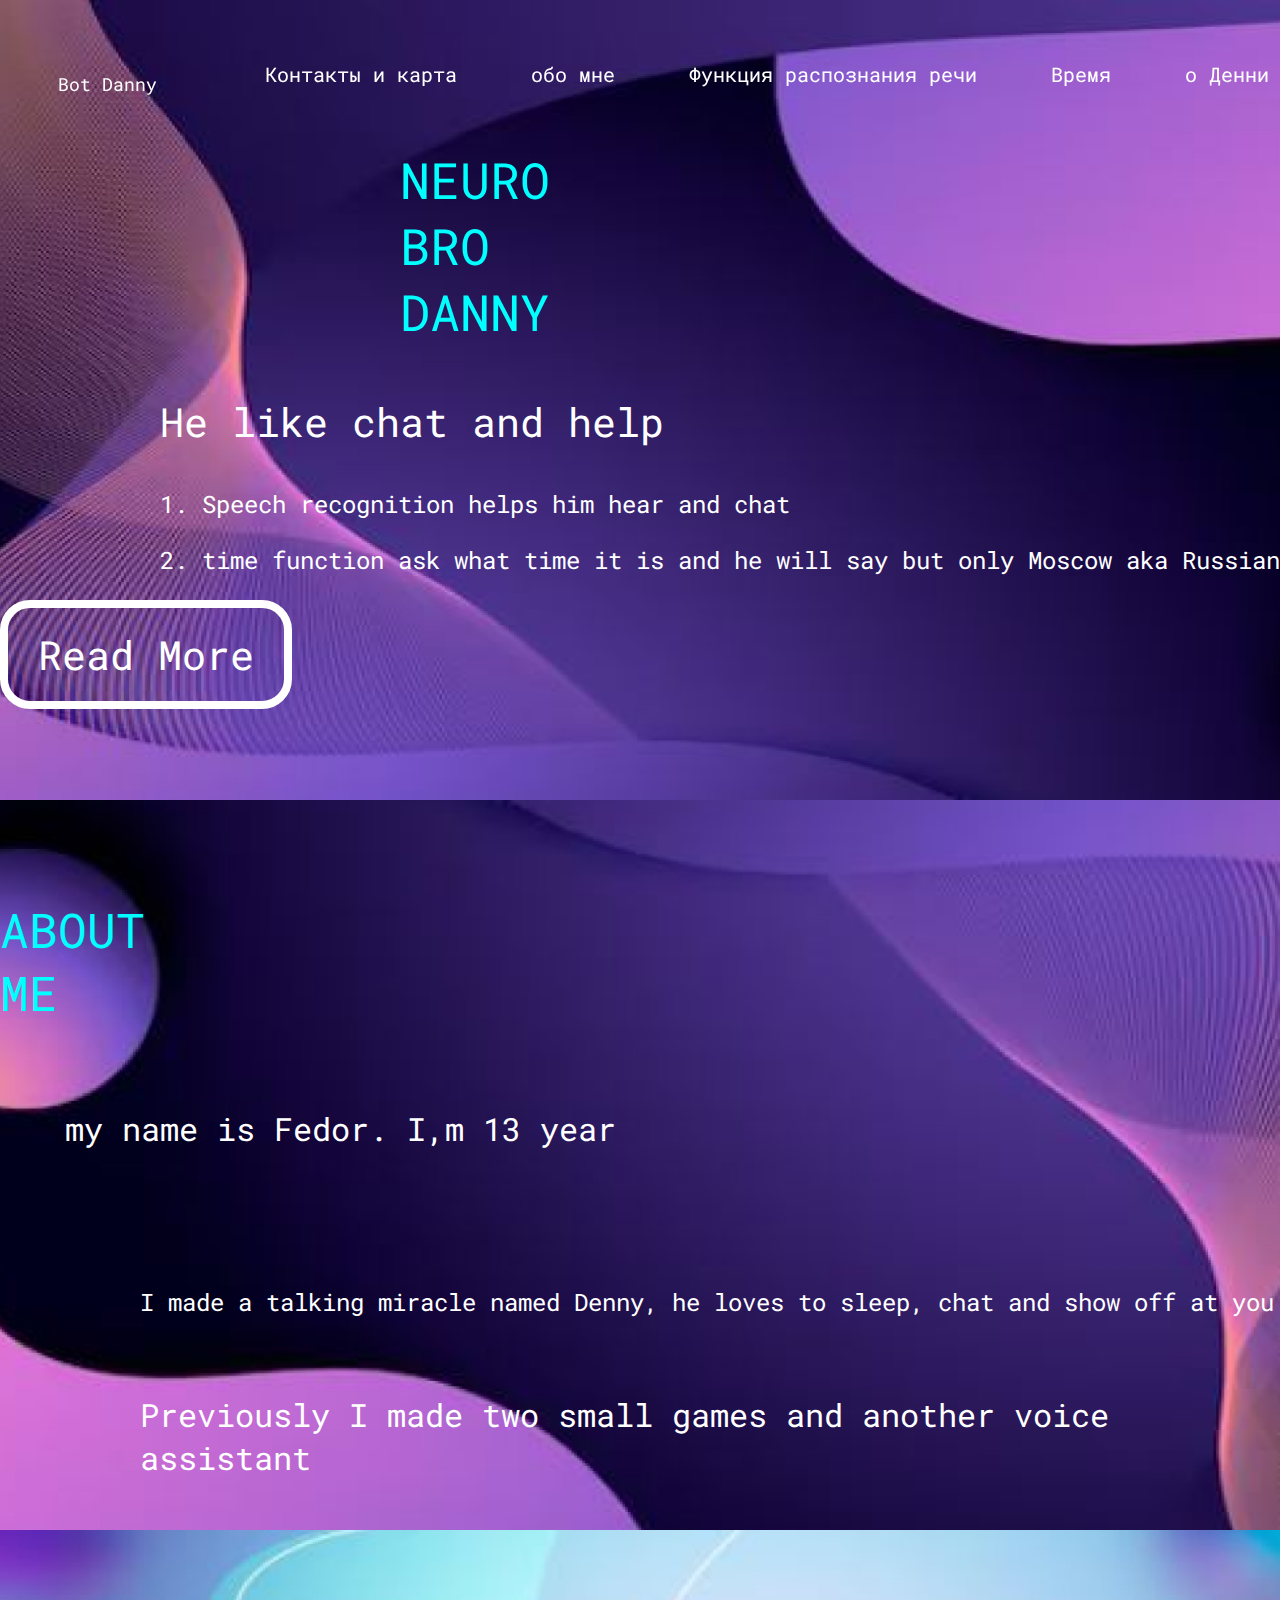
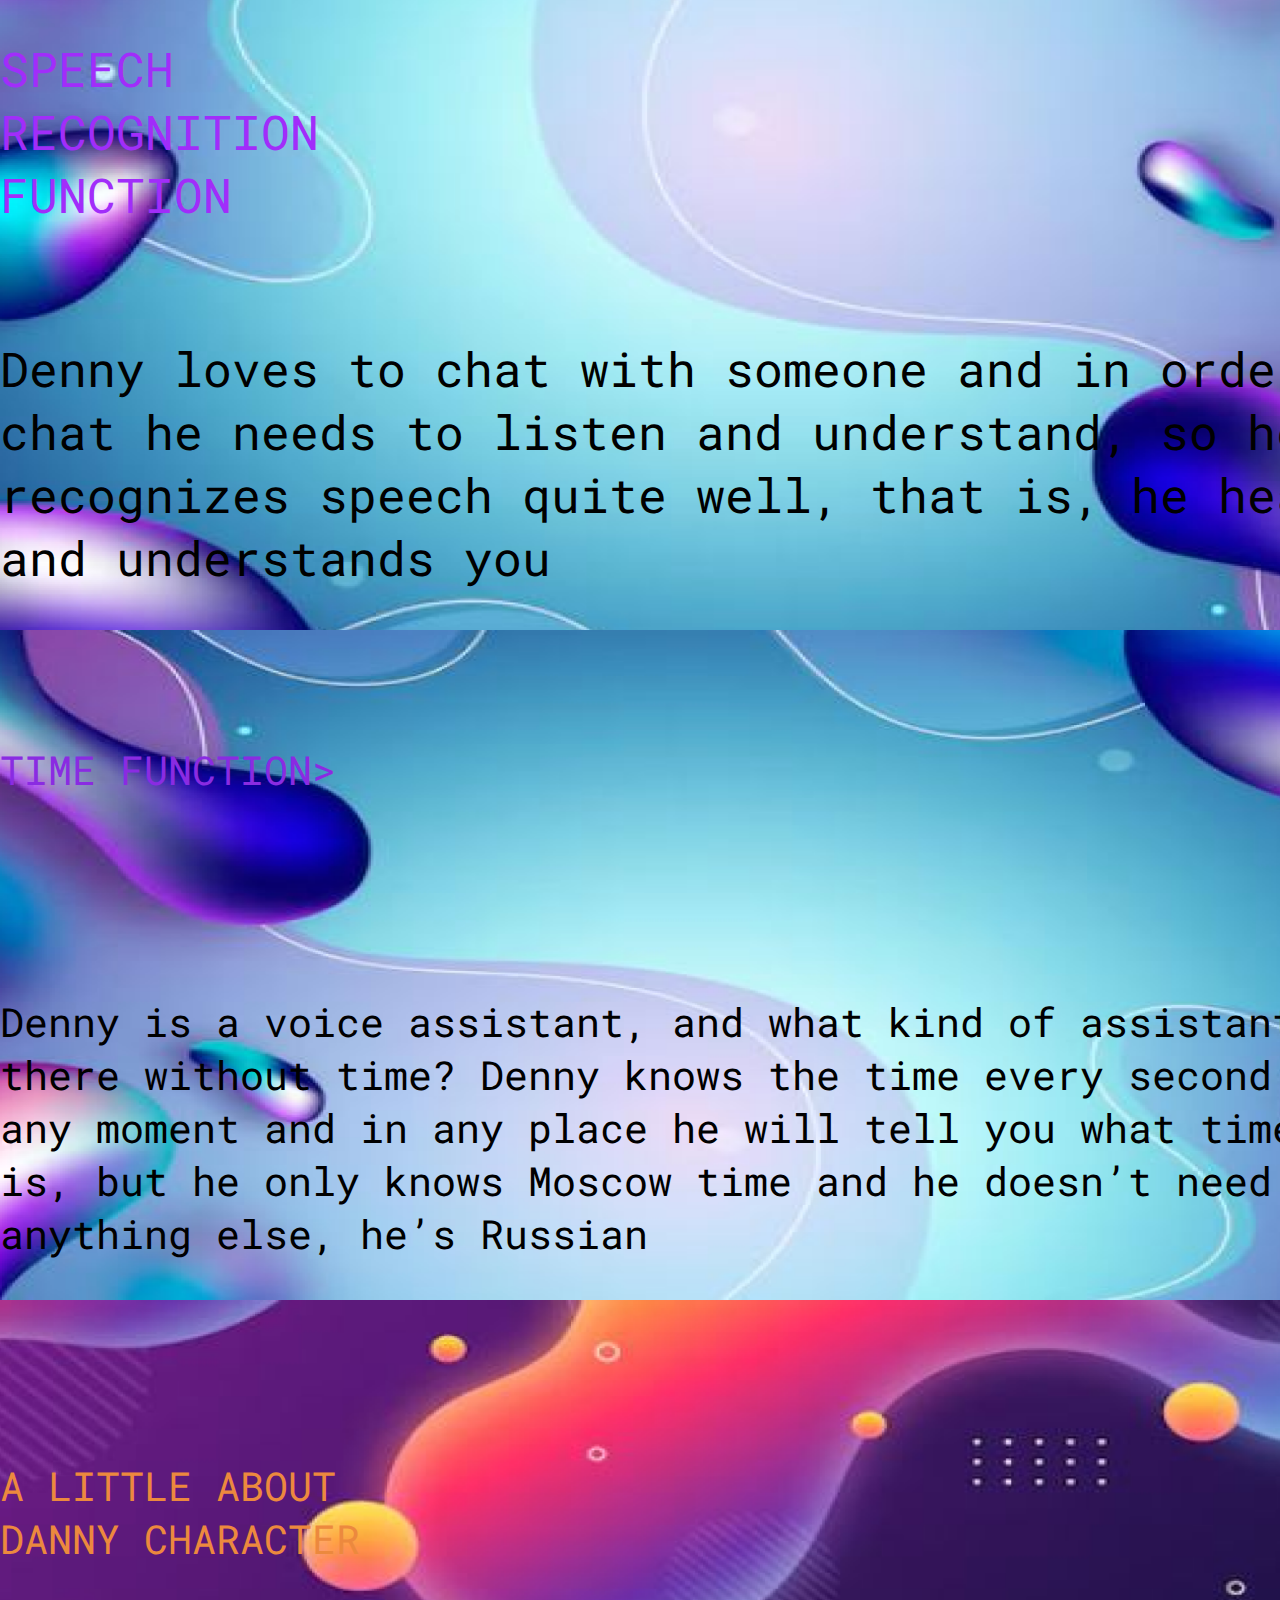
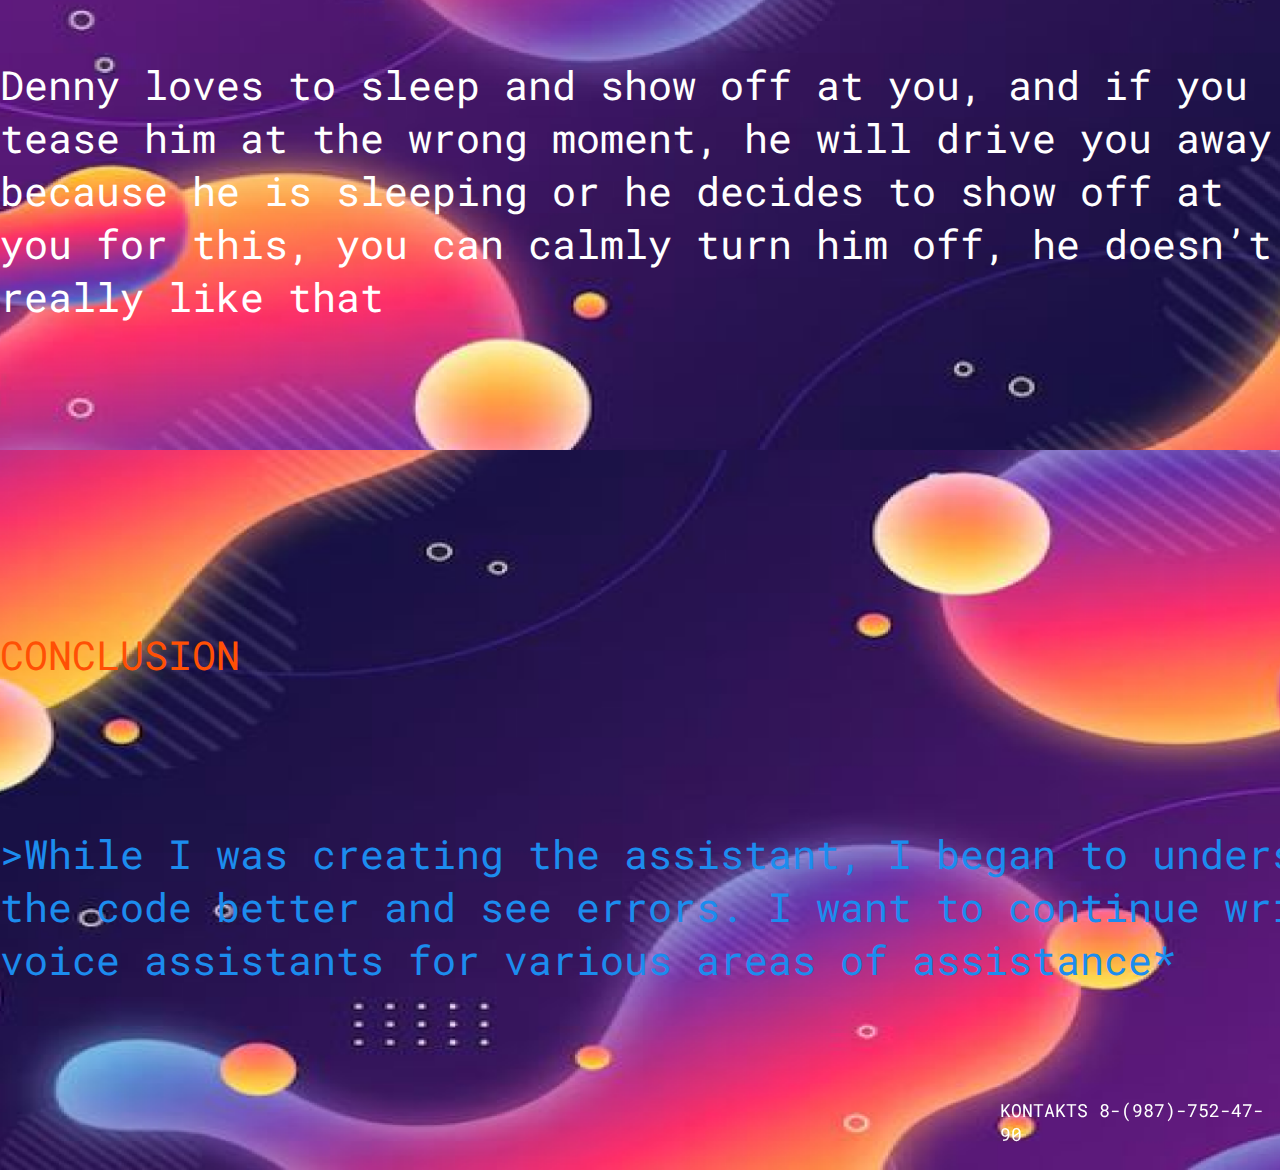
<file: index.html>
<html>

<head>
    <link rel="stylesheet" href="styles.css">
</head>

<body>
    <nav>
        <!-- <section id="kontakt"> -->

        <br><br><br><br><br><br><br><br><br><br><a id="bot"><br><br><br>Bot Danny</a>
        <ul>
            <li><a href="#kontakt">Контакты и карта</a></li>
            <li><a href="#ABOUT_ME">обо мне</a></li>
            <li><a href="#S-R">Функция распознания речи</a></li>
            <li><a href="#time">Время</a></li>
            <li><a href="#Danny">о Денни</a></li>
            <li><a href="#END">заключение</a></li>

            <!-- </section> -->
            <section id="main">

                </ui>
    </nav>
    <section>
        <p id="qwerty"><br><br>NEURO<br>BRO<br>DANNY<br></p>
        <p id="chat">He like chat and help</p>


    </section>

    <p id="f"> 1. Speech recognition helps him hear and chat</p>
    <p id="f2"> 2. time function ask what time it is and he will say but only Moscow aka Russian</p>
    <a id="read-more-link">Read More</a>

    </section>
    <img id="img1" src="Снимок4 1.png">
    <img id="img2" src="Снимок4 2.png">

    <section id="ABOUT_ME">
        <hi id="me"><br><br><br>ABOUT<br>ME</hi>
        </p>
        <p id="name"><br>my name is Fedor. I,m 13 year</p>
        </p>
        <p id="made"><br><br><br>I made a talking miracle named Denny, he loves to sleep, chat and show off at you</p>
        <p id="made2"><br>Previously I made two small games and another voice assistant</p>
        <img id="img3" src="Снимок5 1.png">
    </section>

    <section id="S-R">
        <hi id="f3"><br><br>SPEECH<br>RECOGNITION<br>FUNCTION<br></hi>
        </hi>
        <p id="Denny"><br>Denny loves to chat with someone and in order to chat he needs to listen
            and
            understand,
            so he
            recognizes speech quite well, that is, he hears and understands you</p>
    </section>
    <section id="time">
        </hi>
        <img id="img4" src="Снимок5 2.png">
        <hi id="time"><br><br>TIME FUNCTION> </hi>
        <p id="time2"><br><br><br>Denny is a voice assistant, and what kind of assistant is there without time? Denny
            knows
            the
            time every second and at any moment and in any place he will tell you what time it is, but he only
            knows
            Moscow time and he doesn’t need anything else, he’s Russian</p>
    </section>
    <section id="Danny">
        <img id="img5" src="Снимок6 1.png">
        <hi id="ch"><br><br><br>A LITTLE ABOUT<br>DANNY CHARACTER</hi>
        <p><br>Denny loves to sleep and show off at you, and if you tease him at the wrong moment, he
            will drive
            you away because he is sleeping or he decides to show off at you for this, you can calmly turn him
            off, he
            doesn’t really like that</p>
    </section>
    <section id="END">
        <img id="img6" src="Снимок6 2.png">
        <hi id="end"><br><br><br><br><br>CONCLUSION</hi>
        <p id="cr"><br><br>>While I was creating the assistant, I began to understand the code better and see errors. I
            want to continue writing voice assistants for various areas of assistance*</p>
    </section>

    <section id="kontakt">
        <img id="img7" src="Снимок6 2.png" <hi id="kontakts"><br><br><br>KONTAKTS 8-(987)-752-47-90</hi>
        <hi id="card"><br><br><br>CARD 2202 2068 5171 1783</hi>
    </section>
</body>

</html>
</file>
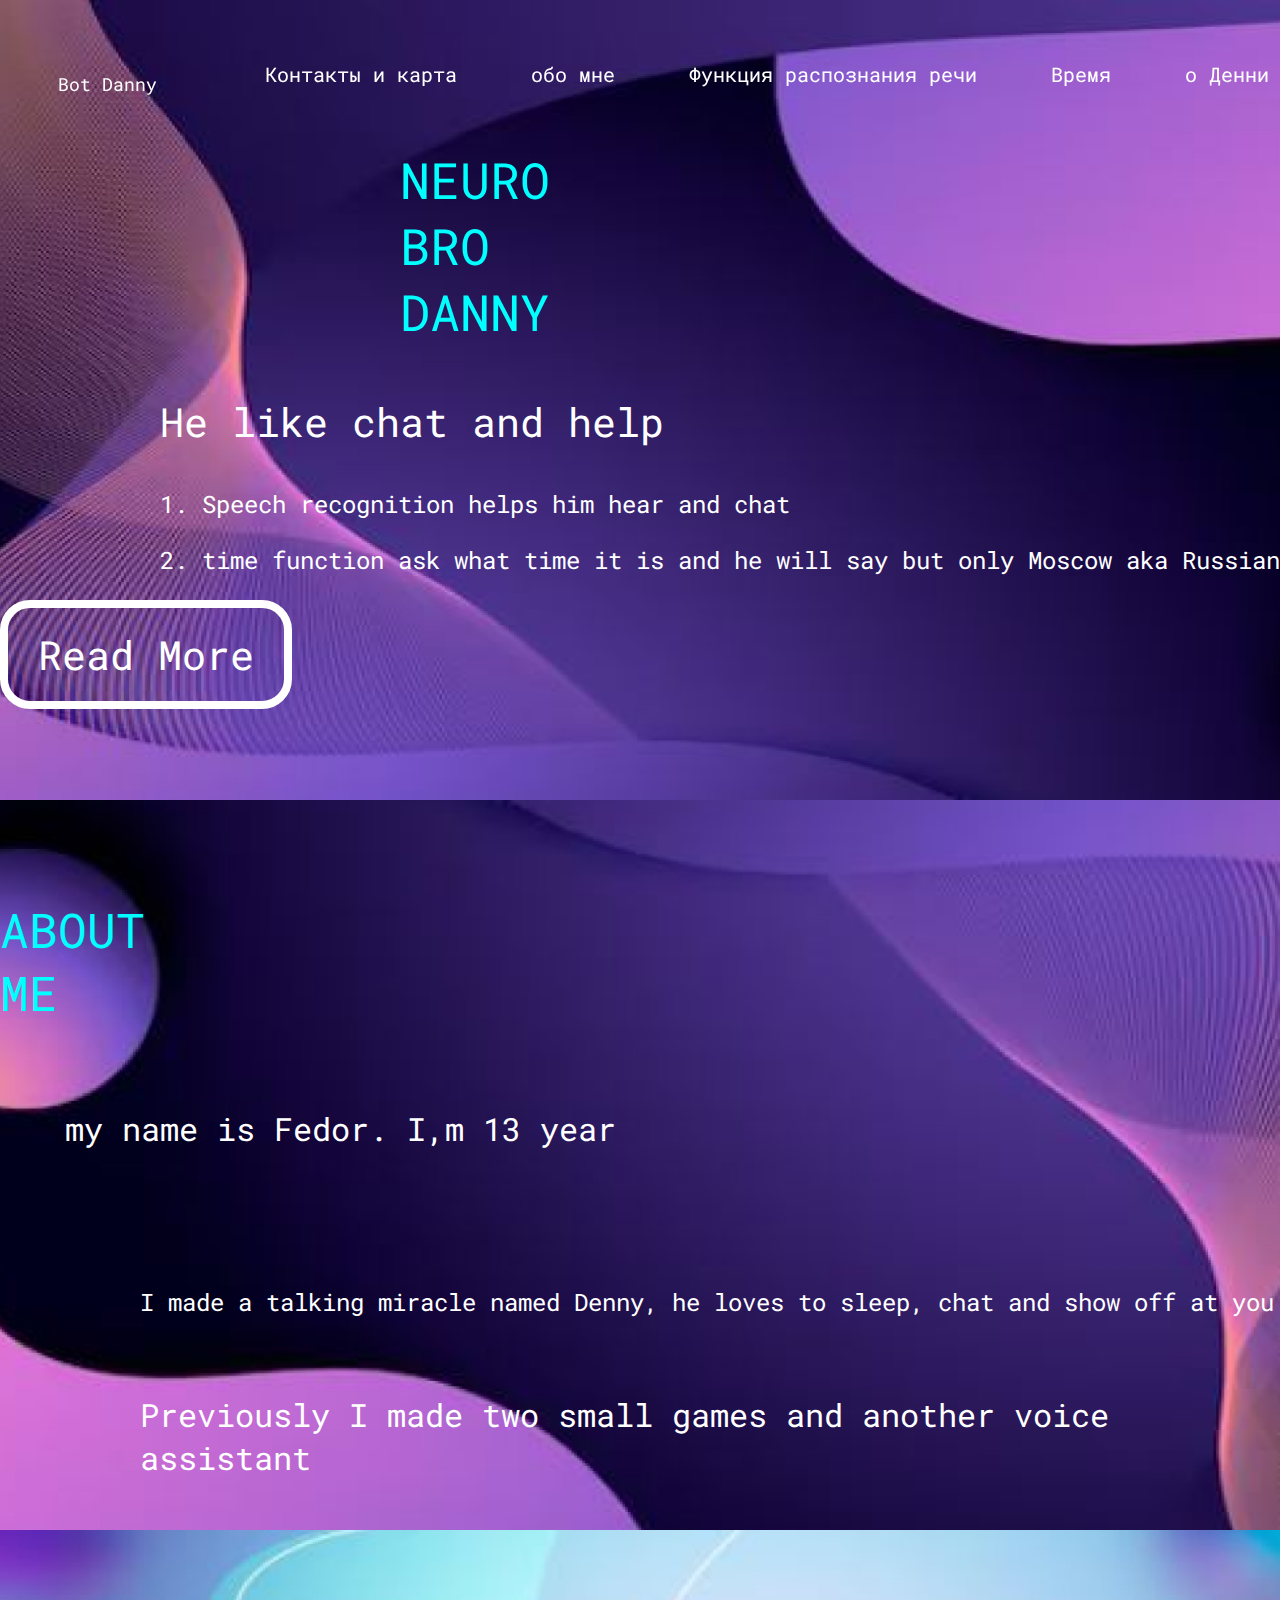
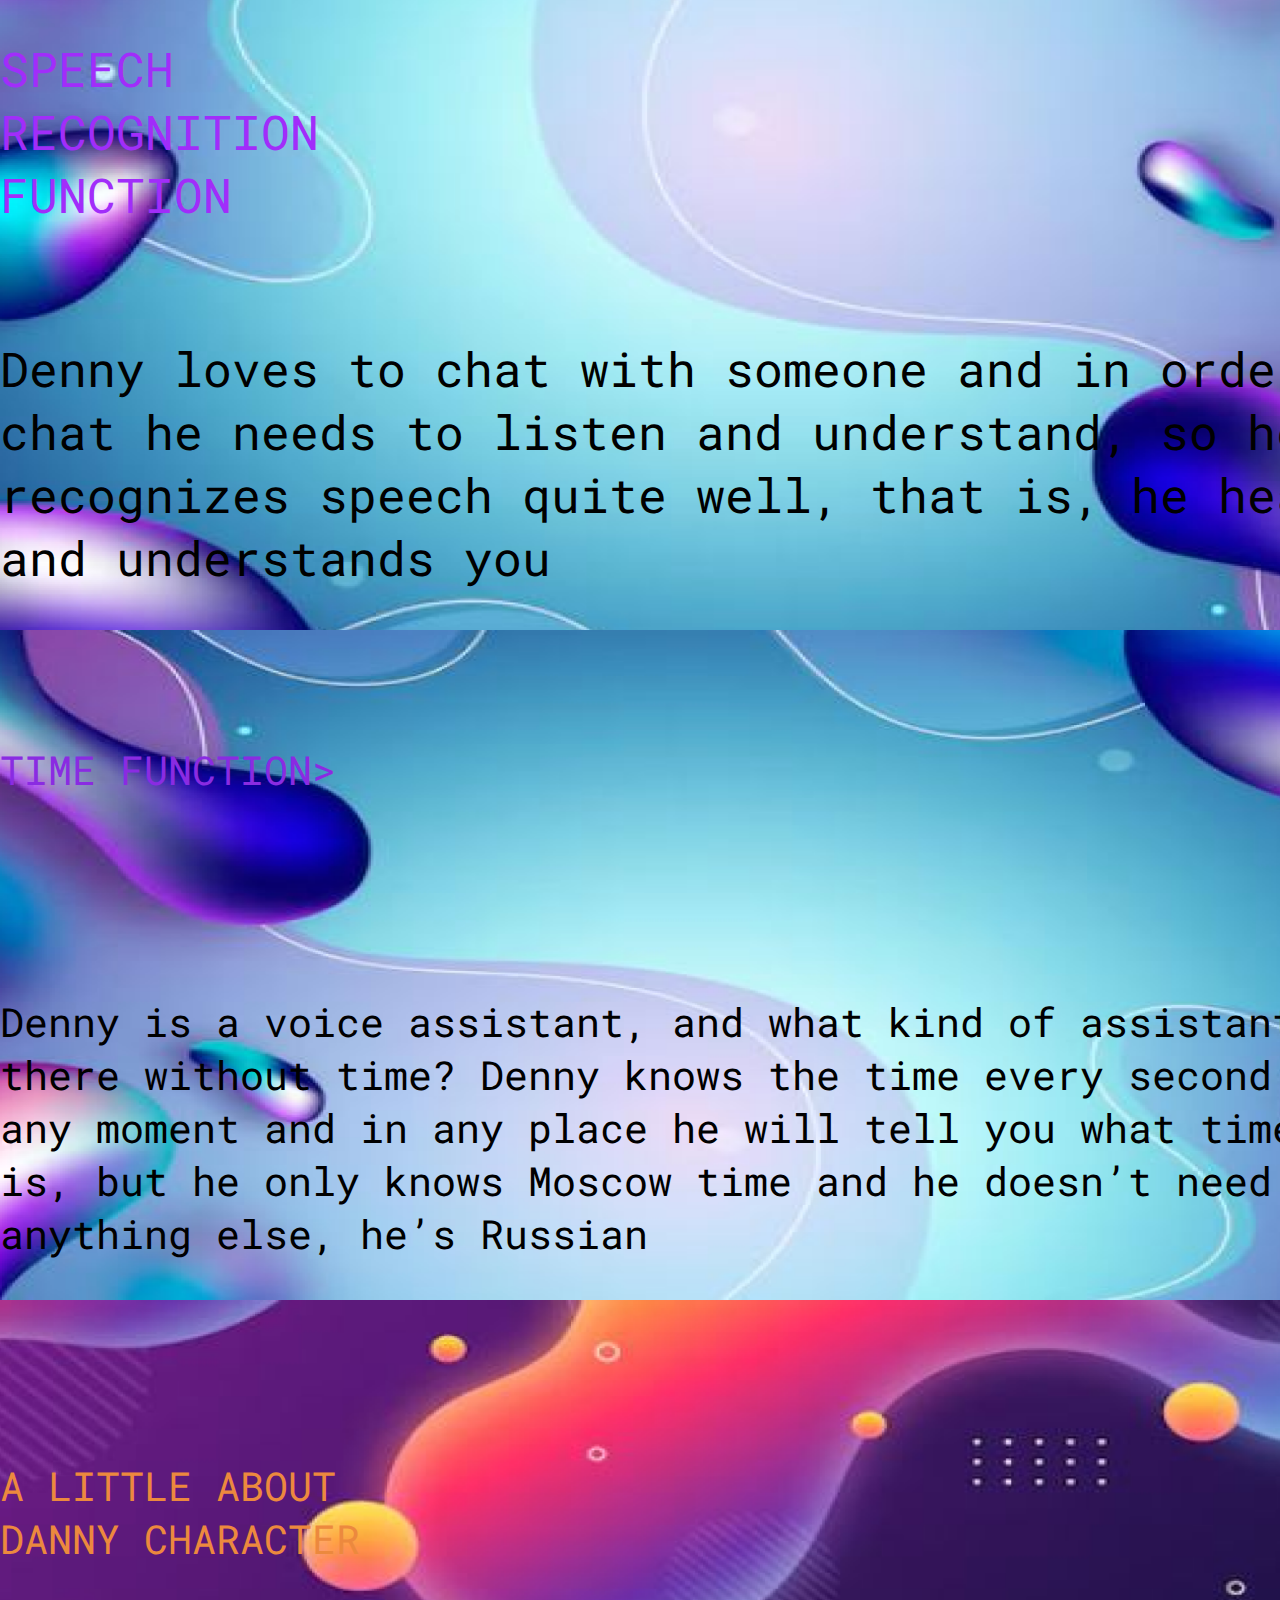
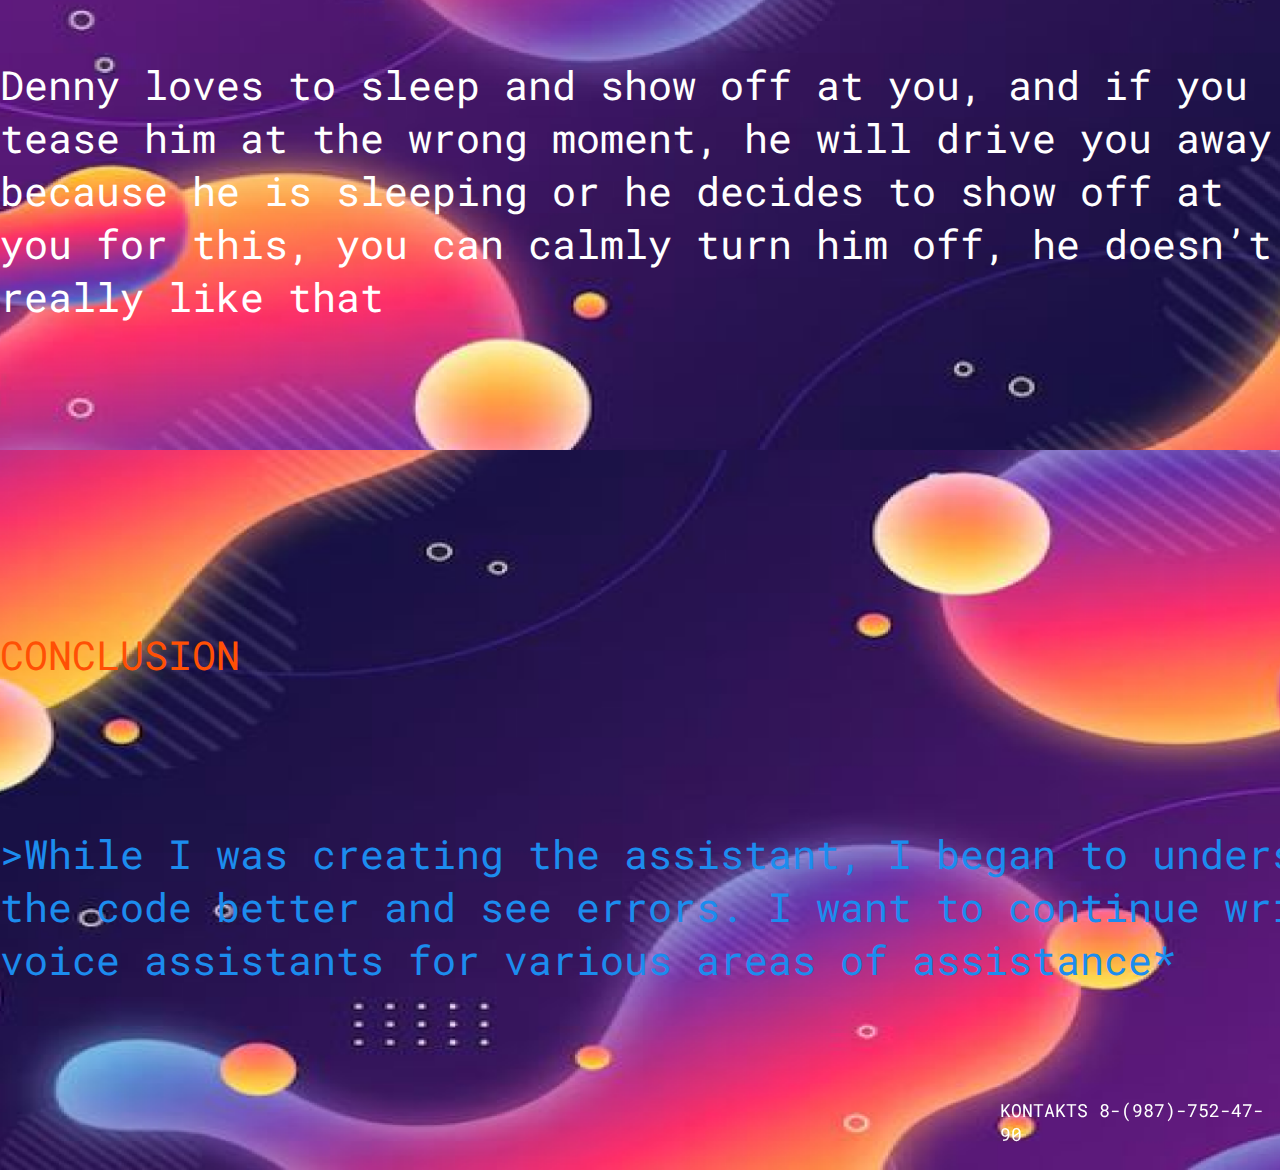
<file: indecs.html>
<html>

<head>
    <link rel="stylesheet" href="styles.css">
</head>

<body>
    <nav>
        <!-- <section id="kontakt"> -->

        <br><br><br><br><br><br><br><br><br><br><a id="bot"><br><br><br>Bot Danny</a>
        <ul>
            <li><a href="#kontakt">Контакты и карта</a></li>
            <li><a href="#ABOUT_ME">обо мне</a></li>
            <li><a href="#S-R">Функция распознания речи</a></li>
            <li><a href="#time">Время</a></li>
            <li><a href="#Danny">о Денни</a></li>
            <li><a href="#END">заключение</a></li>

            <!-- </section> -->
            <section id="main">

                </ui>
    </nav>
    <section>
        <p id="qwerty"><br><br>NEURO<br>BRO<br>DANNY<br></p>
        <p id="chat">He like chat and help</p>


    </section>

    <p id="f"> 1. Speech recognition helps him hear and chat</p>
    <p id="f2"> 2. time function ask what time it is and he will say but only Moscow aka Russian</p>
    <a id="read-more-link">Read More</a>

    </section>
    <img id="img1" src="Снимок4 1.png">
    <img id="img2" src="Снимок4 2.png">

    <section id="ABOUT_ME">
        <hi id="me"><br><br><br>ABOUT<br>ME</hi>
        </p>
        <p id="name"><br>my name is Fedor. I,m 13 year</p>
        </p>
        <p id="made"><br><br><br>I made a talking miracle named Denny, he loves to sleep, chat and show off at you</p>
        <p id="made2"><br>Previously I made two small games and another voice assistant</p>
        <img id="img3" src="Снимок5 1.png">
    </section>

    <section id="S-R">
        <hi id="f3"><br><br>SPEECH<br>RECOGNITION<br>FUNCTION<br></hi>
        </hi>
        <p id="Denny"><br>Denny loves to chat with someone and in order to chat he needs to listen
            and
            understand,
            so he
            recognizes speech quite well, that is, he hears and understands you</p>
    </section>
    <section id="time">
        </hi>
        <img id="img4" src="Снимок5 2.png">
        <hi id="time"><br><br>TIME FUNCTION> </hi>
        <p id="time2"><br><br><br>Denny is a voice assistant, and what kind of assistant is there without time? Denny
            knows
            the
            time every second and at any moment and in any place he will tell you what time it is, but he only
            knows
            Moscow time and he doesn’t need anything else, he’s Russian</p>
    </section>
    <section id="Danny">
        <img id="img5" src="Снимок6 1.png">
        <hi id="ch"><br><br><br>A LITTLE ABOUT<br>DANNY CHARACTER</hi>
        <p><br>Denny loves to sleep and show off at you, and if you tease him at the wrong moment, he
            will drive
            you away because he is sleeping or he decides to show off at you for this, you can calmly turn him
            off, he
            doesn’t really like that</p>
    </section>
    <section id="END">
        <img id="img6" src="Снимок6 2.png">
        <hi id="end"><br><br><br><br><br>CONCLUSION</hi>
        <p id="cr"><br><br>>While I was creating the assistant, I began to understand the code better and see errors. I
            want to continue writing voice assistants for various areas of assistance*</p>
    </section>

    <section id="kontakt">
        <img id="img7" src="Снимок6 2.png" <hi id="kontakts"><br><br><br>KONTAKTS 8-(987)-752-47-90</hi>
        <hi id="card"><br><br><br>CARD 2202 2068 5171 1783</hi>
    </section>
</body>

</html>
</file>
<file: styles.css>
@import url('https://fonts.googleapis.com/css2?family=Roboto+Condensed:ital,wght@0,100..900;1,100..900&family=Roboto+Mono:ital,wght@0,100..700;1,100..700&display=swap');

body {
    /* font-variant-numeric: "Roboto Mono", monospace; */
    font-family: "Roboto Mono", monospace;
    color: rgb(255, 255, 255);
    font-weight: 60px;
    font-size: 40px;
    margin: 15 auto;
}


#read-more-link {
    border: solid 8px rgb(255, 255, 255);
    padding: 20px 30px;
    border-radius: 30px;
    display: inline-block;
}


nav ul li {
    color: rgb(255, 5, 5);
    display: inline-block;
    margin-left: 50px;
}

nav ul {
    top: 0px;
    display: inline-block;
    z-index: 5;

}

#img1 {
    position: absolute;
    width: 1463px;
    height: 800px;
    left: 0px;
    top: 0px;
    z-index: -1;
}


#img2 {
    position: absolute;
    width: 1463px;
    height: 1000px;
    left: 0px;
    top: 800px;
    z-index: -1;
}


#ABOUT-ME-link {
    color: aqua;
    margin: 0 auto;
    display: block;
}


#img3 {
    position: absolute;
    width: 1463px;
    height: 800px;
    left: 0px;
    top: 1530px;
    z-index: -1;
}


#img4 {
    position: absolute;
    width: 1463px;
    height: 670px;
    left: 0px;
    top: 2230px;
    z-index: -1;
}


#img5 {
    position: absolute;
    width: 1463px;
    height: 800px;
    left: 0px;
    top: 2900px;
    z-index: -1;
}


#img6 {
    position: absolute;
    width: 1463px;
    height: 720px;
    left: 0px;
    top: 3650px;
    z-index: -1;
}


#qwerty {
    color: aqua;
    margin-left: 400px;
    font-size: large;
    font-size: 50px;
    display: block;
}


#kontakt {
    margin-left: 1000px;
    font-size: large;
}


#bot {
    font-size: large;
    margin-left: 40px;
}


#chat {
    margin-left: 160px;
}


#f {
    margin-left: 160px;
    font-size: x-large;
}


#f2 {
    margin-left: 160px;
    font-size: x-large;
}


#me {
    margin-left: 200px;
    color: aqua;
    font-size: larger;
}


#name {
    font-size: xx-large;
    margin-left: 65px
}


#made {
    font-size: x-large;
    margin-left: 140px
}


#made2 {
    font-size: xx-large;
    margin-left: 140px;
}


#f3 {
    font-size: larger;
    color: rgb(161, 45, 250);
}


#Denny {
    font-size: larger;
    color: black;
    width: 1463px;
}


#time {
    color: blueviolet;
}


#time2 {
    color: black;
    width: 1463px;
}


#ch {
    color: rgb(236, 137, 62);
}


#end {
    color: rgb(255, 80, 5);
}


#cr {
    width: 1463px;
    color: rgb(28, 140, 238);
}


nav {
    top: 0px;
    display: flex;
    justify-content: space-between;
    position: fixed;
    width: 1463px;
}

nav a {
    top: 0px;
    font-size: 20px;
    text-decoration: none;
    color: white;

}

nav a:hover {
    text-decoration: underline;
}


#kontakt {
    justify-content: space-between;
    position: fixed;
}


#img7 {
    position: absolute;
    width: 1463px;
    height: 720px;
    left: 0px;
    top: 4150px;
    z-index: -1;

}


#kontakts {
    margin-left: 140px;
}


#card {
    margin-left: 140px;
}
</file>
